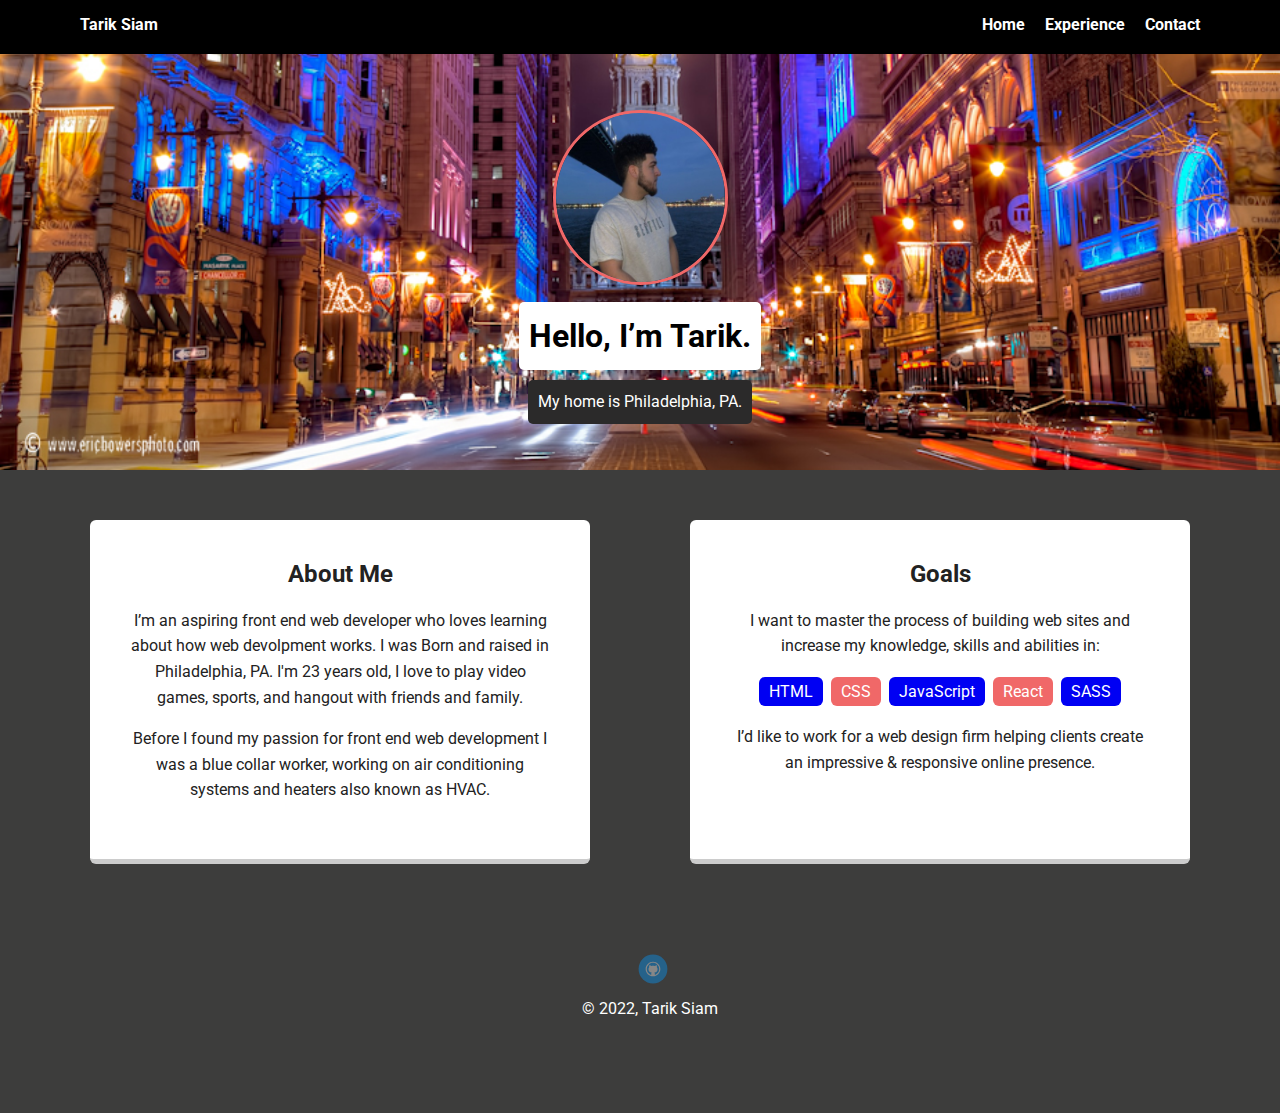
<file: My Profile/index.html>
<!doctype html>
<html lang="en">
<head>
  <meta charset="utf-8">
  <title>Tarik Siam's Profile</title>
  <meta name="viewport" content="width=device-width, initial-scale=1.0">
  <link rel="stylesheet" href="styles.css">
  <link href="https://fonts.googleapis.com/css?family=Muli%7CRoboto:400,300,500,700,900" rel="stylesheet"></head>
  <body>

    <div class="main-nav">
        <ul class="nav">
          <li class="name">Tarik Siam</li>
          <li><a href="index.html">Home</a></li>
          <li><a href="resume.html">Experience</a></li>
          <li><a href="contact.html">Contact</a></li>
        </ul>
    </div>

    <header>
      <img src="images/tarik.jpg" alt="Picture of Tarik Siam" class="profile-image">
      <h1 class="tag name">Hello, I’m Tarik.</h1>
      <p class="tag location">My home is Philadelphia, PA.</p>
    </header>
        

    <main class="flex">
      <section class="card">
        <h2>About Me</h2>
        <p>I’m an aspiring front end web developer who loves learning about how web devolpment works. I was Born and raised in Philadelphia, PA. I'm 23 years old, I love to play video games, sports, and hangout with friends and family. </p>
        <p>Before I found my passion for front end web development I was a blue collar worker, working on air conditioning systems and heaters also known as HVAC.  </p>
      </section> 

      <section class="card">
        <h2>Goals</h2>
        <p>I want to master the process of building web sites and increase my knowledge, skills and abilities in:</p>
        <ul class="skills">
          <li>HTML</li>
          <li>CSS</li>
          <li>JavaScript</li>
          <li>React</li>
          <li>SASS</li>
        
        </ul>
        <p>I’d like to work for a web design firm helping clients create an impressive & responsive online presence.</p>
      </section> 

    </main>
    <footer>
      <ul>
        <li><a href="https://github.com/tariksiam" target="_blank" class="social github">Github</a></li>
      </ul>
      <p class="copyright">&copy; 2022, Tarik Siam</p>
    </footer>
  </body>
  </html>
</file>
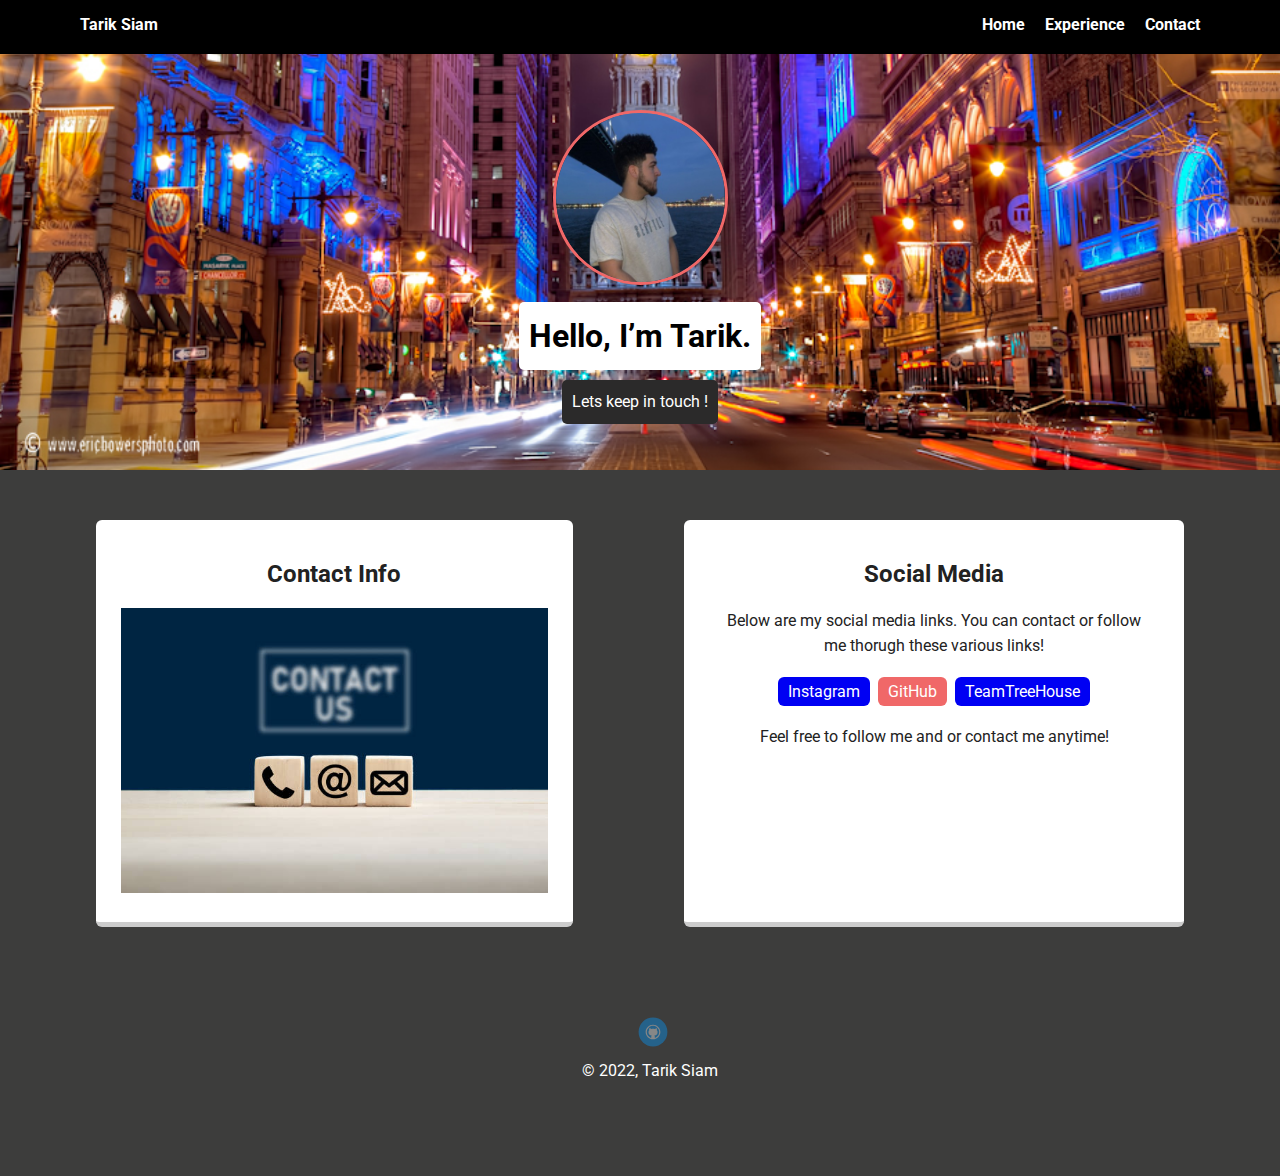
<file: My Profile/contact.html>
<!doctype html>
<html lang="en">
<head>
  <meta charset="utf-8">
  <title>Tarik Siam's Profile</title>
  <meta name="viewport" content="width=device-width, initial-scale=1.0">
  <link rel="stylesheet" href="styles.css">
  <link href="https://fonts.googleapis.com/css?family=Muli%7CRoboto:400,300,500,700,900" rel="stylesheet"></head>
  <body>

    <div class="main-nav">
        <ul class="nav">
          <li class="name">Tarik Siam</li>
          <li><a href="index.html">Home</a></li>
          <li><a href="resume.html">Experience</a></li>
          <li><a href="contact.html">Contact</a></li>
        </ul>
    </div>

    <header>
      <img src="images/tarik.jpg" alt="Picture of Tarik Siam" class="profile-image">
      <h1 class="tag name">Hello, I’m Tarik.</h1>
      <p class="tag location">Lets keep in touch !</p>
    </header>
        

    <main class="flex">
      <section class="card">
        <h2>Contact Info</h2>
        
        <img src="images/contact.jpg" alt="Picute of Contact info" class="contact">
        
      </section> 

      <section class="card">
        <h2>Social Media</h2>
        <p>Below are my social media links. You can contact or follow me thorugh these various links!  </p>
        <ul class="skills">
          <li><a href="https://www.instagram.com/tarik_siam/" target="_blank"> Instagram</a></li>
          <li><a href="https://github.com/tariksiam" target="_blank"> GitHub</a></li>
          <li><a href="https://teamtreehouse.com/home" target="_blank"> TeamTreeHouse</a></li>
        
        </ul>
        <p>Feel free to follow me and or contact me anytime!</p>
      </section> 

    </main>
    <footer>
      <ul>
        <li><a href="https://github.com/tariksiam" target="_blank" class="social github">Github</a></li>
      </ul>
      <p class="copyright">&copy; 2022, Tarik Siam</p>
    </footer>
  </body>
  </html>
</file>
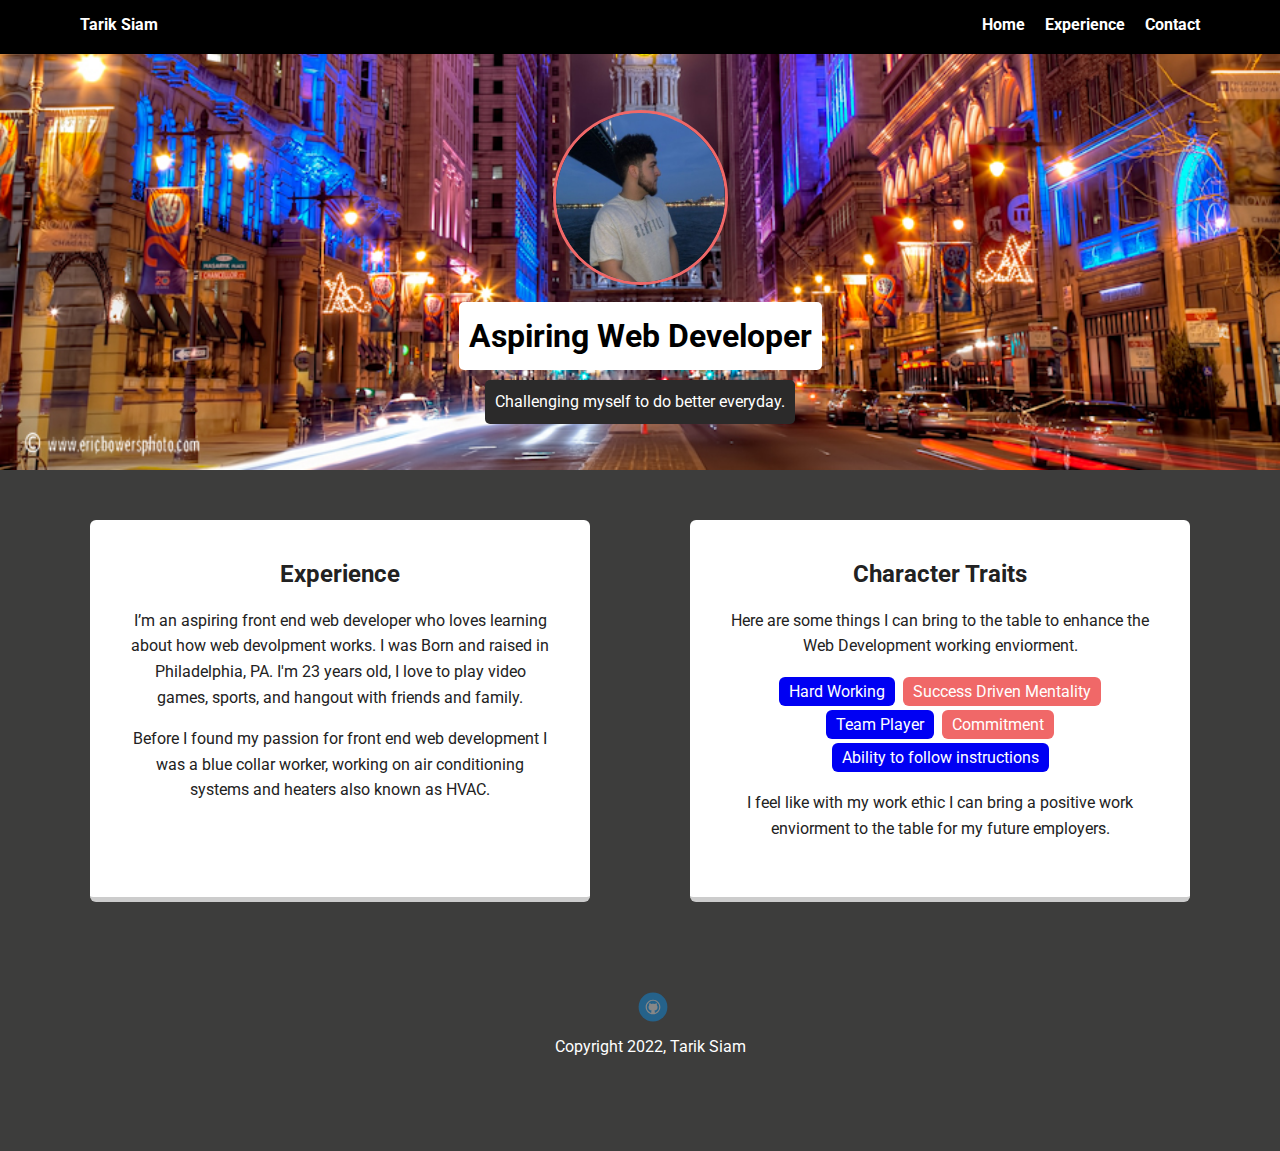
<file: My Profile/resume.html>
<!doctype html>
<html lang="en">
<head>
  <meta charset="utf-8">
  <title>Tarik Siam's Profile</title>
  <meta name="viewport" content="width=device-width, initial-scale=1.0">
  <link rel="stylesheet" href="styles.css">
  <link href="https://fonts.googleapis.com/css?family=Muli%7CRoboto:400,300,500,700,900" rel="stylesheet"></head>
  <body>
    <div class="main-nav">
        <ul class="nav">
          <li class="name">Tarik Siam</li>
          <li><a href="index.html">Home</a></li>
          <li><a href="resume.html">Experience</a></li>
          <li><a href="contact.html">Contact</a></li>
        </ul>
    </div>

    <header>
      <img src="images/tarik.jpg" alt="Drawing of Tarik Siam" class="profile-image">
      <h1 class="tag name">Aspiring Web Developer</h1>
      <p class="tag location">Challenging myself to do better everyday.</p>
    </header>
        

    <main class="flex">
      <section class="card">
        <h2>Experience</h2>
        <p>I’m an aspiring front end web developer who loves learning about how web devolpment works. I was Born and raised in Philadelphia, PA. I'm 23 years old, I love to play video games, sports, and hangout with friends and family. </p>
        <p>Before I found my passion for front end web development I was a blue collar worker, working on air conditioning systems and heaters also known as HVAC.  </p>
      </section> 

      <section class="card">
        <h2>Character Traits </h2>
        <p>Here are some things I can bring to the table to enhance the Web Development working enviorment. </p>
        <ul class="skills">
          <li>Hard Working</li>
          <li>Success Driven Mentality</li>
          <li>Team Player</li>
          <li>Commitment</li>
          <li>Ability to follow instructions</li>
        
        </ul>
        <p>I feel like with my work ethic I can bring a positive work enviorment to the table for my future employers.</p>
      </section> 

    </main>
    <footer>
      <ul>
        <li><a href="https://github.com/tariksiam" target="_blank" class="social github">Github</a></li>
      </ul>
      <p class="copyright">Copyright 2022, Tarik Siam</p>
    </footer>
  </body>
  </html>
</file>
<file: My Profile/styles.css>
/* Global Layout Set-up */
* { 
  box-sizing: border-box;
}
  
body {
  margin: 0;
  padding: 0;
  text-align: center;
  font-family: 'Roboto', sans-serif;
  color: #222;
  background: #3d3d3c;
}
/* Link Styles */

a {
  text-decoration: none;
  color: white;
}
a:hover {
  color: #6633ff;
}

/* Section Styles */

.main-nav {
  width: 100%;
  background: black;
  min-height: 30px;
  padding: 10px;
  position: fixed;
  text-align: center;
}
.nav {
  display: flex;
  justify-content: space-around;
  font-weight: 700;
  list-style-type: none;
  margin: 0 auto;
  padding: 0;
}

.nav .name {
    display: block;
    margin-right: auto;
    color: white;
}
.nav li {
  padding: 5px 10px 10px 10px;
}
.nav a {
  transition: all .5s;
}
.nav a:hover {
  color: rgb(240, 104, 104)
}

header {
  text-align: center;
  background: url('images/philly.jpg') no-repeat;
  background-size: cover;
  overflow:hidden;
  padding-top: 60px;
  background-position: bottom;
}
header {
  line-height: 1.5;
}
header .profile-image {
  margin-top: 50px;
  width: 175px;
  height: 175px;
  border-radius: 50%;
  border: 3px solid rgb(240, 104, 104);
  transition: all .5s;
}
header .profile-image:hover {
  transform: scale(1.2) rotate(10deg);
}
.tag {
  background-color: white;
  color: black;
  padding: 10px;
  border-radius: 5px;
  display: table;
  margin: 10px auto;
} 
.location {
  background-color: rgb(43, 42, 42);
  color: white;
}
.card {
  margin: 30px;
  padding: 20px 40px 40px;
  max-width: 500px;
  text-align: center;
  background: #fff;
  border-bottom: 5px solid #ccc;
  border-radius: 6px;
  transition: all .5s;
}
.card:hover {
  border-color: rgb(240, 104, 104);
}

ul.skills {
  padding: 0;
  text-align: center;
}

.skills li {
  border-radius: 6px;
  display: inline-block;
  background: rgb(240, 104, 104);
  color: white;
  padding: 5px 10px;
  margin: 2px;
}

.skills li:nth-child(odd) {
  background: rgb(0, 0, 243);
}

footer {

  width: 100%;
  min-height: 30px;
  padding: 20px 0 40px 20px;
}

footer .copyright {
  top: -8px;
  font-size: .75em;
  color: white;
}

footer ul {
  list-style-type: none;
  margin: 0;
  padding: 0;
}

footer ul li {
  display: inline-block;
}

a.social {
  display: inline-block;
  text-indent: -9999px;
  margin-left: 5px;
  width: 30px;
  height: 30px;
  background-size: 30px 30px;
  opacity: .4;
  transition: all .5s;
}

a.github {
  background-image: url(images/github.svg);
}
a.social:hover {
  opacity: 1;
}
.clearfix {
  clear: both;
}

/* Styles for larger screens */
@media screen and (min-width: 720px) {
  
  .flex {
      display: -ms-flexbox;      /* TWEENER - IE 10 */
      display: flex; 
      max-width: 1200px;
      -ms-flex-pack: distribute;
      justify-content: space-around;
      margin: 0 auto;
  }

  header {
    min-height: 470px;
  }

  .nav {
    max-width: 1200px;
    padding: 0 30px;
  }


  main {
    padding-top: 20px;
  }

  main p {
    line-height: 1.6em;
  }

  footer {
    font-size: 1.3em;
    max-width: 1200px;
    margin: 40px auto;
  }

  
}
  .contact {
   height: 300px  ;
   margin: -15px;
   padding-top: 15px;
  }
</file>
